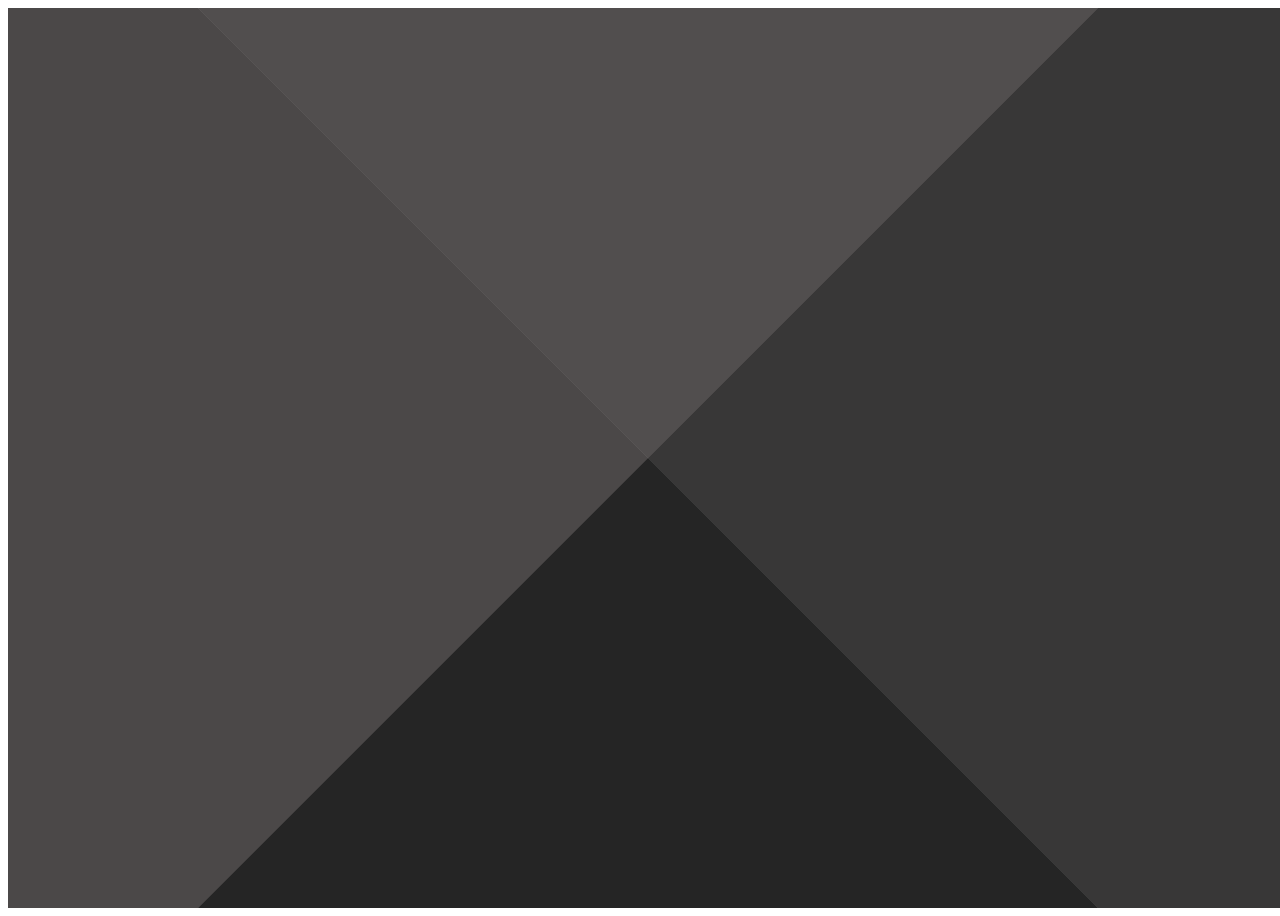
<file: index.html>
<!DOCTYPE html>
<html lang="en">
<head>
    <meta charset="UTF-8">
    <meta name="viewport" content="width=device-width, initial-scale=1.0">
    <title>Login</title>
    <link rel="stylesheet" type="text/css" href="index.css">
    
    <script>
        window.onload = function() {
            var urlParams = new URLSearchParams(window.location.search);
            if (urlParams.get('error') === '1') {
                var reEnter = confirm("Incorrect username or password. Do you want to try again?");
                if (reEnter) {
                    window.location.href = "index.html"; // Redirect to login page
                } else {
                    window.location.href = "https://youtu.be/xvFZjo5PgG0?si=BEfhS-FF3xQhWOju";
                }
            }
        }
    </script>
</head>
<body>
    <div class="container">
        <div class="top"></div>
        <div class="bottom"></div>
        <div class="center">
            <h2>Welcome Back Syafiq</h2>
            <form action="LoginServlet" method="post" onsubmit="return validateForm()">
                <input type="text" placeholder="username" name="username" required>
                <input type="password" placeholder="Password" name="password" required>
                <input type="submit" value="LOGIN">
            </form>
        </div>
    </div>
</body>
</html>
</file>
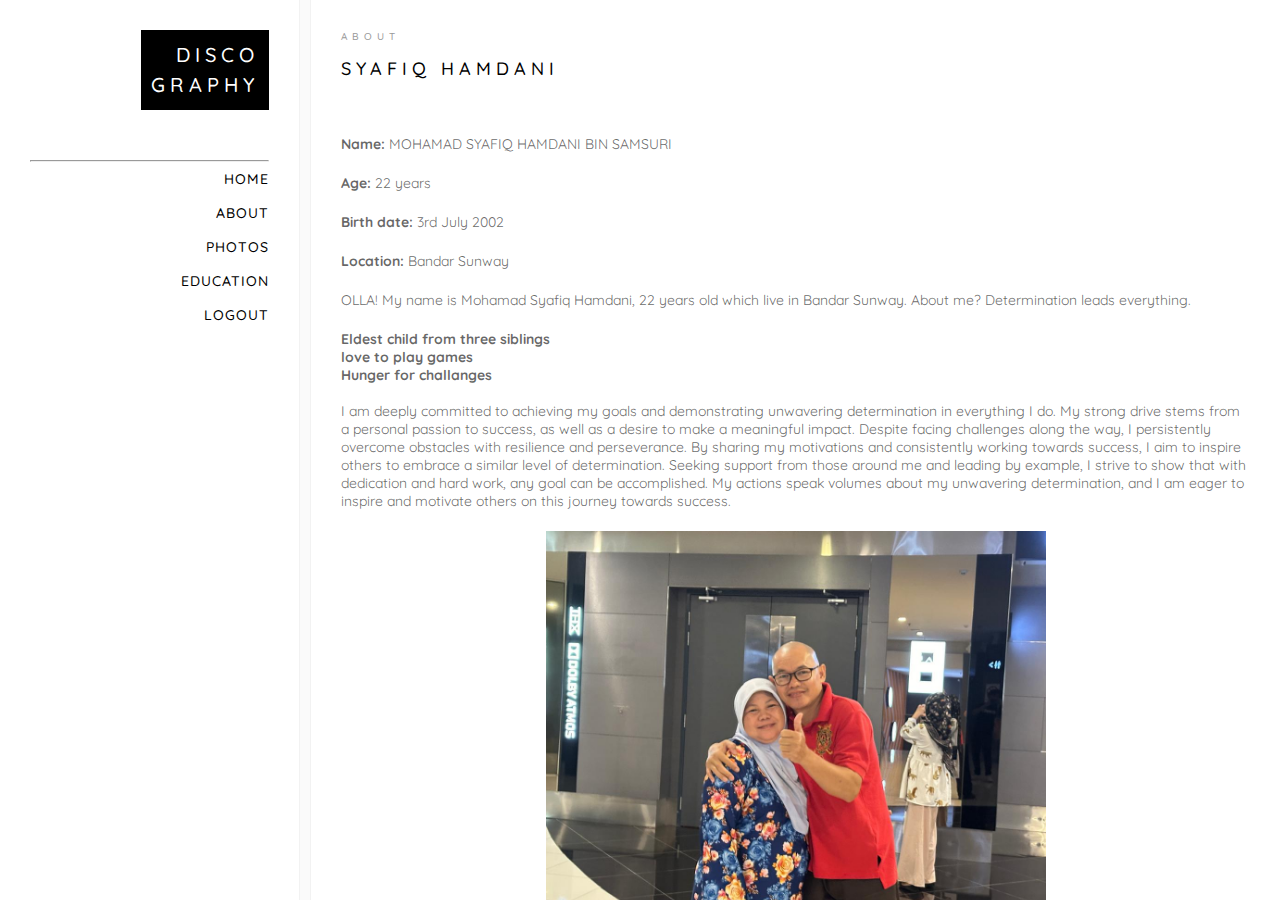
<file: biography.html>
<!DOCTYPE html>
<html>
<head>
	<title>About Me</title>
	<link rel="stylesheet" type="text/css" href="main.css">
	
	
</head>
<body>
	<div class="wraper">
		<div class="container">
		<div class="left-content p-30">
                    
			<div class="logo">
				<a href="mainpage.jsp">
					<span>DISCO </span>
					<span>GRAPHY</span>
				</a>
                          
			</div>
			<div class="nav">
                            <hr>
                                       <ul>
					<li><a href="mainpage.html">Home</a></li>
					<li><a href="biography.html">About</a></li>
					<li><a href="photos.html">Photos</a></li>
					
					<li><a href="education.html">Education</a></li>
					<li><a href="LogoutServlet" onclick="confirmLogout()">Logout</a></li>
                                        
				</ul>
                            <span></span>
			</div>
			

		</div>
		<div class="main-content">
			<div class="section1 p-30" id="Home">
			<div class="sec-title">
	<div class="pg-sub-title">About</div>
	<div class="pg-title">Syafiq Hamdani</div>
			</div>
				
                            
                            
                            
                             <p><strong>Name:</strong> MOHAMAD SYAFIQ HAMDANI BIN SAMSURI</p>
    <p><strong>Age:</strong> 22 years</p>
    <p><strong>Birth date:</strong> 3rd July 2002</p>
    <p><strong>Location:</strong> Bandar Sunway</p>

    <p>OLLA! My name is Mohamad Syafiq Hamdani, 22 years old which live in Bandar Sunway. About me? Determination leads everything.

</p>

    <ul>
        <li><b>Eldest child from three siblings </b></li>
        <li><b>love to play games </b></li>
        <li><b>Hunger for challanges </b></li>
    </ul>
<br>
    <p>I am deeply committed to achieving my goals and demonstrating unwavering determination in everything I do. My strong drive stems from a personal passion to success, as well as a desire to make a meaningful impact. Despite facing challenges along the way, I persistently overcome obstacles with resilience and perseverance. By sharing my motivations and consistently working towards success, I aim to inspire others to embrace a similar level of determination. Seeking support from those around me and leading by example, I strive to show that with dedication and hard work, any goal can be accomplished. My actions speak volumes about my unwavering determination, and I am eager to inspire and motivate others on this journey towards success.</p>

    <center>
        
        <img src="MAABAH.jpeg" alt="maa dan abah" width="500"  height="200">
        <p style="font-family: Margarine, Helvetica, sans-serif;"><i><b>Every Action have its on reactions. Make sure every action is a good one to achieve a good reaction.
</b></i></p>
<h3><i><b>-mom- </b></i></h3>
</center>
    <p>I will pursue my goal relentlessly, no matter how difficult or numerous the obstacles may be, until I stand triumphantly at the top of the world. As long as i can breath, live goes on!!!!!!.</p>

    
			</div>

		</div>
	</div>
</div>
</body>
</html>
</file>
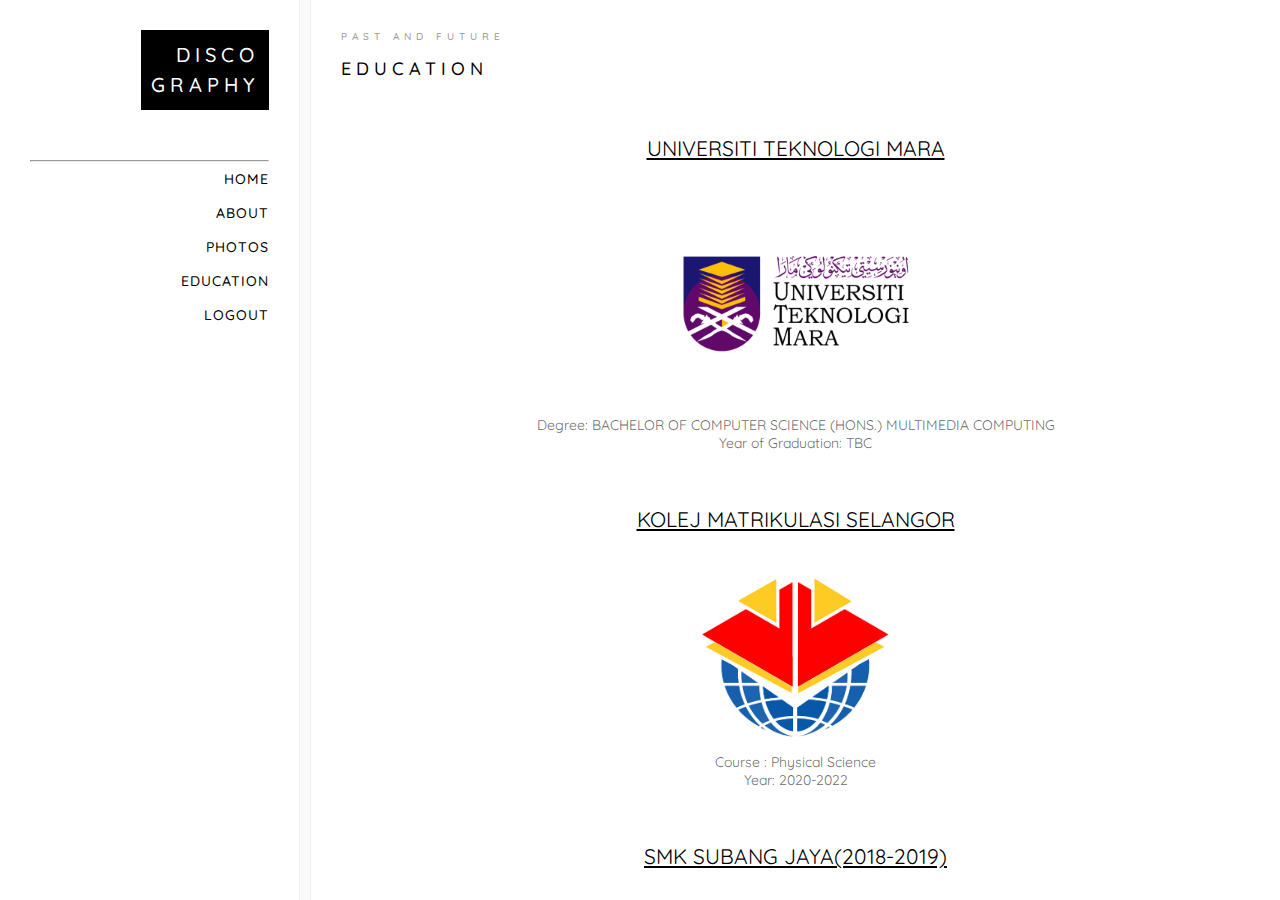
<file: education.html>
<!DOCTYPE html>
<html>
<head>
	<title>Education</title>
	<link rel="stylesheet" type="text/css" href="photos.css">
	
	
</head>
<body>
	<div class="wraper">
		<div class="container">
		<div class="left-content p-30">
                    
			<div class="logo">
				<a href="mainpage.jsp">
					<span>DISCO </span>
					<span>GRAPHY</span>
				</a>
                          
			</div>
			<div class="nav">
                            <hr>
                                       <ul>
					<li><a href="mainpage.html">Home</a></li>
					<li><a href="biography.html">About</a></li>
					<li><a href="photos.html">Photos</a></li>
					
					<li><a href="education.html">Education</a></li>
					<li><a href="LogoutServlet" onclick="confirmLogout()">Logout</a></li>
                                        
				</ul>
                            <span></span>
			</div>
			

		</div>
		<div class="main-content">
			<div class="section1 p-30" id="Home">
			<div class="sec-title">
	<div class="pg-sub-title">Past and Future</div>
	<div class="pg-title">Education</div>
			</div>
				
                    
        
	
        
        <center>
		
		
		
		
		
		<section>
                    <h2><u>UNIVERSITI TEKNOLOGI MARA</u></h2>
            
              <img src="uitm.png" alt="logo uitm" width="300" height="200">
            <ul>
			<li>Degree: BACHELOR OF COMPUTER SCIENCE (HONS.) MULTIMEDIA COMPUTING</li>
            <li>Year of Graduation: TBC</li></ul>
     
        </section>
        
	
	
            <br>
            <br>
            <br>
	
    <section>
        <h2><u>KOLEJ MATRIKULASI SELANGOR</u></h2>
      
      <img src="kms.png" alt="logo kms" width="200" height="200">
      <ul><li>Course : Physical Science </li></ul>
      <ul><li>Year: 2020-2022</li></ul>
      
    </section>
    
	<br>
            <br>
            <br>
	
	
	
	
    <section>
        <h2><U>SMK SUBANG JAYA(2018-2019)</u></h4>
      <img src="smksj.png" alt="SMK SUBANG JAYA" width="170" height="200">
      
			
            <ul>
			<li>Year of Graduation: 2019</li>
            <li>Highest education : SPM</li>
			</ul>
      
                        
                        
                        <br>
            <br>
            <br>
            
            
            <h2><U>SMK BANDAR SUNWAY (2015-2017)</u></h2>
      <img src="smkbs.png" alt="SMK BANDAR SUNWAY" width="200" height="200">
      <br>
      <br>
            <ul>
			<li>Highest education: PT3</li>
            </ul>
      
        </section>
    </center>
		
		
		

    </div>
                            
                            
                            
                            
                            
                            
                            
                            
                            
         
			</div>

		</div>
	</div>
</body>
</html>
</file>
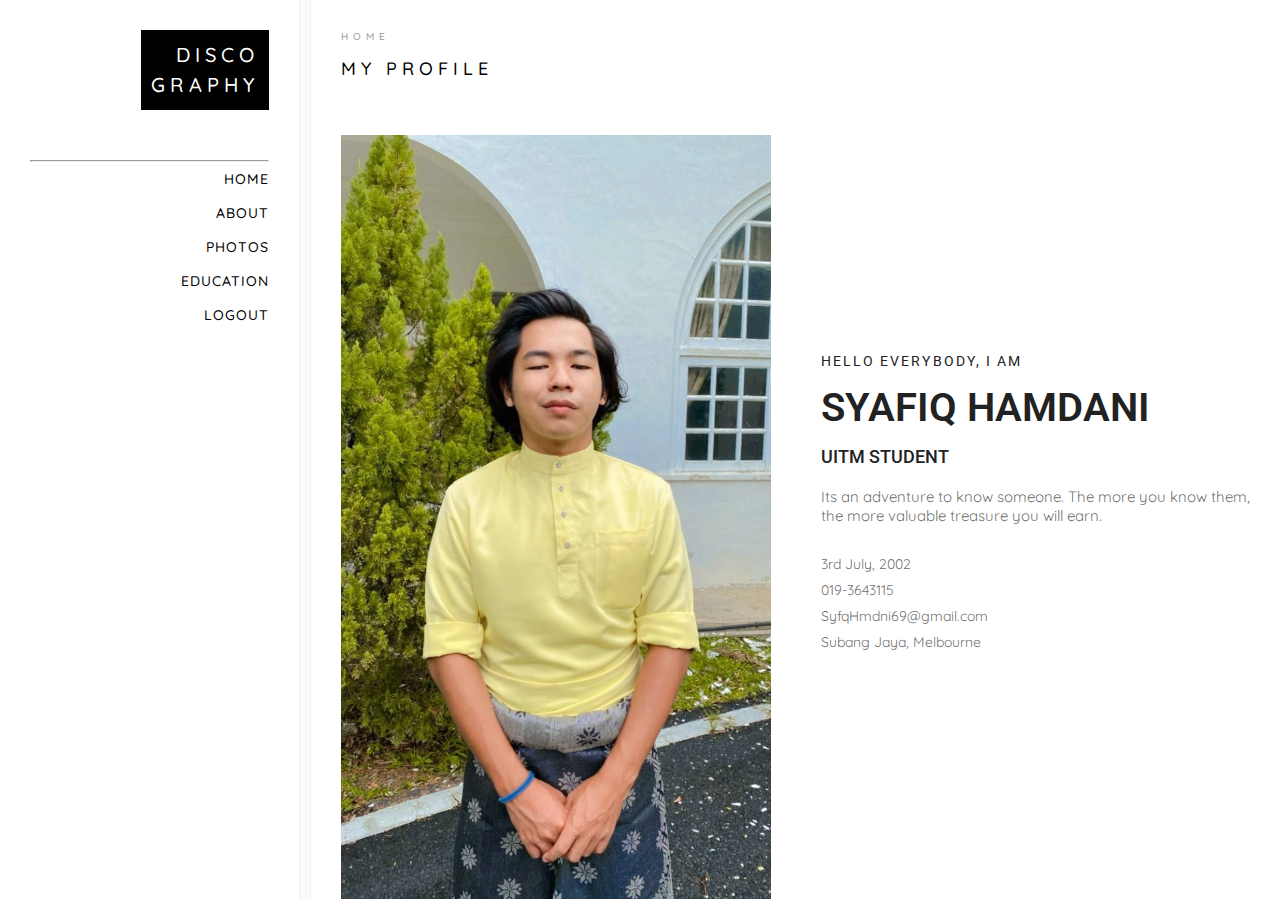
<file: mainpage.html>
<!DOCTYPE html>
<html>
<head>
	<title>Home</title>
	<link rel="stylesheet" type="text/css" href="main.css">
	
	 <script>
    function confirmLogout() {
        return confirm("Are you sure you want to logout?");
    }
</script>
</head>
<body>
    

    
    
    
    
    
    
    <div class="wraper">
		<div class="container">
		<div class="left-content p-30">
			<div class="logo">
				<a href="index.jsp">
					<span>DISCO </span>
					<span>GRAPHY</span>
				</a>
			</div>
			<div class="nav">
                            
                            <hr>
				<ul>
					<li><a href="mainpage.html">Home</a></li>
					<li><a href="biography.html">About</a></li>
					<li><a href="photos.html">Photos</a></li>
					
					<li><a href="education.html">Education</a></li>
					<li><a href="LogoutServlet" onclick="confirmLogout()">Logout</a></li>
                                        
				</ul>
                            <span></span>
			</div>
		

		</div>
		<div class="main-content">
			<div class="section1 p-30" id="Home">
			<div class="sec-title">
	<div class="pg-sub-title">Home</div>
	<div class="pg-title">My Profile</div>
			</div>
				<div class="d-flex-align-center">
				<div class="user-img flex-1"><img src="muka_1.jpeg" alt=" syafiq hamdani" width="500" height ="200"></div>
				<div class="user-profile flex-1">
					
                                    
                                    
                                    
                                         <div class="pro-details">
						<div class="sm-text">HELLO EVERYBODY, I AM</div>
						<div class="name">SYAFIQ HAMDANI</div>
						<div class="role">UITM STUDENT</div>

					 </div>
					<div class="text">Its an adventure to know someone. The more you know them, the more valuable treasure you will earn.</div>
					<div class="pr-list">
						<ul>
							<li><i class="fa fa-calendar" aria-hidden="true"></i> 3rd July, 2002</li>
							<li><i class="fa fa-phone" aria-hidden="true"></i> 019-3643115</li>
							<li><i class="fa fa-envelope" aria-hidden="true"></i> SyfqHmdni69@gmail.com</li>
							<li><i class="fa fa-map-marker" aria-hidden="true"></i> Subang Jaya, Melbourne</li>
						</ul>
					</div>
                                        
                                        
			<div class="social-icons-head">
					<ul>
						<li><a href=""><i class="fa fa-linkedin-square" aria-hidden="true"></i></a></li>
						<li><a href=""><i class="fa fa-facebook" aria-hidden="true"></i></a></li>
						<li><a href=""><i class="fa fa-twitter" aria-hidden="true"></i></a></li>
						<li><a href=""><i class="fa fa-instagram" aria-hidden="true"></i></a></li>
					</ul>
				</div>

				</div>
			</div>
			</div>

		</div>
	</div>
</div>
           </div>



</body>
</html>
</file>
<file: index.css>
@import url('https://fonts.googleapis.com/css?family=Raleway:400,700');

*,*:before,*:after{box-sizing:border-box}

body{
  min-height:100vh;
  font-family: 'Raleway', sans-serif;
}

.container{
  position:absolute;
  width:100%;
  height:100%;
  overflow:hidden;
  
  &:hover,&:active{
    .top, .bottom{
      &:before, &:after{
        margin-left: 200px;
        transform-origin: -200px 50%;
        transition-delay:0s;
      }
    }
    
    .center{
      opacity:1;
      transition-delay:0.2s;
    }
  }
}

.top, .bottom{
  &:before, &:after{
    content:'';
    display:block;
    position:absolute;
    width:200vmax;
    height:200vmax;
    top:50%;left:50%;
    margin-top:-100vmax;
    transform-origin: 0 50%;
    transition:all 0.5s cubic-bezier(0.445, 0.05, 0, 1);
    z-index:10;
    opacity:0.65;
    transition-delay:0.2s;
  }
}

.top{
  &:before{transform:rotate(45deg);background:#1D1C1C;}
  &:after{transform:rotate(135deg);background:#000000 ;}
}

.bottom{
  &:before{transform:rotate(-45deg);background:#1D1C1C ;}
  &:after{transform:rotate(-135deg);background:#433F3F;}
}

.center{
  position:absolute;
  width:400px;
  height:400px;
  top:50%;left:50%;
  margin-left:-200px;
  margin-top:-200px;
  display:flex;
  flex-direction: column;
  justify-content: center;
  align-items: center;
  padding:30px;
  opacity:0;
  transition:all 0.5s cubic-bezier(0.445, 0.05, 0, 1);
  transition-delay:0s;
  color:#333;
  
  input{
    width:100%;
    padding:15px;
    margin:5px;
    border-radius:1px;
    border:1px solid #ccc;
    font-family:inherit;
  }
}

.button {
    display: inline-block; /* Display as inline block */
    padding: 20px 40px; /* Padding for top/bottom 20px and left/right 40px */
    margin: 10px; /* Margin around the button */
    background-color: #FFA07A; /* Background color */
    color: #fff; /* Text color */
    text-decoration: none; /* Remove underline */
    border-radius: 50px; /* Border radius to create rounded corners */
    transition: background-color 0.3s; /* Smooth transition for background color */
}

.button:hover {
    background-color: #FA8072; /* Change background color on hover */
}
</file>
<file: main.css>
@charset "utf-8";
@import url('https://fonts.googleapis.com/css?family=Quicksand:300,400,500,700');
@import url('https://fonts.googleapis.com/css?family=Roboto');
/*=============================================
Css Indexing
===============================================
1 Base CSS

===============================================*/





/*===========================================
Base CSS
============================================*/
*{
  margin: 0;
  padding: 0;
  box-sizing: border-box;
}
h1,
h2,
h3,
h4,
h5,
h6 {


}
html {
  height: 100%;
}
body {
  height: 100%;
  font-family: 'Quicksand', sans-serif;
 color: rgba(0, 0, 0, 0.6);
  box-sizing: border-box;
  font-size: 14px;
  overflow: hidden;
  background: #fafafa;
}

label {
  padding: 0;
  margin: 0;
}
ul, li, ol {
  padding: 0;
  margin: 0;
}
li{
  list-style: none;
}
a, img {
  border: 0;
  outline: none;
  text-decoration: none;
}
input::-moz-focus-inner {
  border: 0;
}
bo {
  outline: none;
}
img {
  max-width: 100%;
  height: auto;
  vertical-align: bottom;
}
input, select, textarea, button{
  font-family: 'Muli', sans-serif;
}
input:focus, select:focus, textarea:focus, button:focus{
  outline: 0;
}

a {
  color: inherit;
  -webkit-transition: 0.5s;
  -o-transition: 0.5s;
  transition: 0.5s; }


p {
  margin-bottom: 1.5em; }

h1, h2, h3, h4, h5, h6 {
  color: #000;
  font-family: "Quicksand", Arial, sans-serif;
  font-weight: 400;
  margin: 0 0 30px 0; }


i.material-icons {
  font-size: inherit;
  line-height: inherit;
}
::-webkit-scrollbar-track
{
  -webkit-box-shadow: inset 0 0 6px rgba(0,0,0,0.3);
  background-color: #F5F5F5;
}

::-webkit-scrollbar
{
  width: 5px;
  height: 5px;
  background-color: #F5F5F5;
}

::-webkit-scrollbar-thumb
{

  -webkit-box-shadow: inset 0 0 6px rgba(0,0,0,.3);
  background-color: #777;
}

/*===========================================
Text Styles CSS
============================================*/
.t-title-size{
  font-size: 18px;
}
.t-bold{
  font-weight: 600;
}
.t-normal{
  font-weight: normal;
}
.t-center{
  text-align: center;
}
.t-right{
  text-align: right;
}



/*===========================================
Padding & Margins CSS
============================================*/
.p-5{
  padding: 5px;
}
.p-10{
  padding: 10px;
}
.p-15{
  padding: 15px;
}
.p-20{
  padding: 20px;
}
.p-25{
  padding: 25px;
}
.p-30{
  padding: 30px;
}
.p-35{
  padding: 35px;
}
.p-40{
  padding: 40px;
}
.p-45{
  padding: 45px;
}
.p-50{
  padding: 50px;
}

.p-right5{
  padding-right: 5px;
}
.p-right10{
  padding-right: 10px;
}
.p-right15{
  padding-right: 15px;
}
.p-right20{
  padding-right: 20px;
}
.p-right25{
  padding-right: 25px;
}
.p-right30{
  padding-right: 30px;
}

.p-left5{
  padding-left: 5px;
}
.p-left10{
  padding-left: 10px;
}
.p-left15{
  padding-left: 15px;
}
.p-left20{
  padding-left: 20px;
}
.p-left25{
  padding-left: 25px;
}
.p-left30{
  padding-left: 30px;
}

.m-5{
  margin: 5px;
}
.m-10{
  margin: 10px;
}
.m-15{
  margin: 15px;
}
.m-20{
  margin: 20px;
}
.m-25{
  margin: 25px;
}
.m-30{
  margin: 30px;
}
.m-35{
  margin: 35px;
}
.m-40{
  margin: 40px;
}
.m-45{
  margin: 45px;
}
.m-50{
  margin: 50px;
}

/*===========================================
Display Styles
============================================*/
.d-flex{
  display: flex;
}
.d-flex-align-center{
  display: flex;
  align-items: center;
  flex-direction: row;
}
.d-flex-align-center-column{
  display: flex;
  align-items: center;
  flex-direction: column;
}
.flex-1{
  flex: 1;
}
.flex-2{
  flex: 2;
}



/*===========================================
Page Styles
============================================*/

.wraper {
    width: 100%;
    height: 100%;
}


.container {
    height: 100%;
    display: flex;
    flex-direction: row;
}

.left-content {
    width: 300px;
    overflow-y: auto;
    height: 100%;
    background: #fff;
    border-right: 1px solid rgba(221, 221, 221, 0.38);
    display: flex;
    flex-direction: column;
}

.main-content {
    flex: 1;
    overflow-y: auto;
    margin-left: 10px;
    background: #fff;
    border-left: 1px solid rgba(221, 221, 221, 0.38);
}
.logo {
    display: flex;
    justify-content: flex-end;
}

.logo a {
    color: #fff;
    text-align: right;
    background: #000;
    display: flex;
    flex-direction: column;
    padding: 10px;
    font-size: 20px;
    text-transform: uppercase;
    letter-spacing: 5px;
    line-height: 30px;
    font-weight: 500;
}

.nav {
    flex: 1;
    background-color: #FFFFFF;
    justify-content: flex-end;
    margin: 50px 0px;
}

.nav ul li, .nav ul li a {
    display: flex;
    justify-content: flex-end;
}

.nav ul li a {
    padding: 8px 0px;
    text-transform: uppercase;
    color: #000000;
    letter-spacing: 1px;
    font-weight: 500;
    position: relative;
    z-index: 1;
}

.nav ul li a:hover {
    color: #B9B2B9;
}
.nav ul li a:after {
    content: "";
    width: 0;
    height: 1px;
    background: #000;
    position: absolute;
    bottom: 5px;
    left: 0;
    right: 0;
    -webkit-transform: scaleX(0);
    -moz-transform: scaleX(0);
    -ms-transform: scaleX(0);
    -o-transform: scaleX(0);
    transform: scaleX(0);
    -webkit-transition: all 0.3s cubic-bezier(0.175, 0.885, 0.32, 1.275);
    -moz-transition: all 0.3s cubic-bezier(0.175, 0.885, 0.32, 1.275);
    -ms-transition: all 0.3s cubic-bezier(0.175, 0.885, 0.32, 1.275);
    -o-transition: all 0.3s cubic-bezier(0.175, 0.885, 0.32, 1.275);
    transition: all 0.3s cubic-bezier(0.175, 0.885, 0.32, 1.275);
}



.nav ul li a:hover:after {
    width: 100%;
    -webkit-transform: scaleX(1);
    -moz-transform: scaleX(1);
    -ms-transform: scaleX(1);
    -o-transform: scaleX(1);
    transform: scaleX(1);
}




.left-footer {
    color: rgba(0, 0, 0, 0.6);
    display: flex;
    flex-direction: column;
    justify-content: flex-end;
}









.user-profile {
    padding-left: 50px;
}

.sm-text {
    letter-spacing: 2.1px;
    font-weight: normal;
    color: #222222;
    font-size: 14px;
    font-family: "Roboto", sans-serif;
    text-transform: uppercase;
}

.name {
    font-size: 40px;
    text-transform: uppercase;
    margin: 15px 0px;
    color: #222222;
    font-family: "Roboto", sans-serif;
    font-weight: 600;
}

.role {
    font-size: 18px;
    font-weight: 500;
    font-family: "Roboto", sans-serif;
    text-transform: uppercase;
    margin-bottom: 20px;
    color: #222222;
}

.text {
   
    font-size: 15px;
}

.pr-list {
    margin: 30px 0px;
    
}

.pr-list ul li {
    margin-bottom: 8px;
}

.pr-list ul li i {
    width: 18px;
}

.sec-title {
    margin-bottom: 50px;
}

.pg-title {
    font-size: 18px;
    font-weight: 500;
    text-transform: uppercase;
    letter-spacing: 5px;
    line-height: 1.8;
    color: #000;
}

.pg-sub-title {
    margin-bottom: 10px;
    display: block;
    font-size: 10px;
    text-transform: uppercase;
    color: #999999;
    font-weight: 500;
    letter-spacing: 5px;
}
</file>
<file: photos.css>
@charset "utf-8";
@import url('https://fonts.googleapis.com/css?family=Quicksand:300,400,500,700');
@import url('https://fonts.googleapis.com/css?family=Roboto');
/*=============================================
Css Indexing
===============================================
1 Base CSS

===============================================*/





/*===========================================
Base CSS
============================================*/
*{
  margin: 0;
  padding: 0;
  box-sizing: border-box;
}
h1,
h2,
h3,
h4,
h5,
h6 {


}
html {
  height: 100%;
}
body {
  height: 100%;
  font-family: 'Quicksand', sans-serif;
 color: rgba(0, 0, 0, 0.6);
  box-sizing: border-box;
  font-size: 14px;
  overflow: hidden;
  background: #fafafa;
}
label {
  padding: 0;
  margin: 0;
}
ul, li, ol {
  padding: 0;
  margin: 0;
}
li{
  list-style: none;
}
a, img {
  border: 0;
  outline: none;
  text-decoration: none;
}
input::-moz-focus-inner {
  border: 0;
}
bo {
  outline: none;
}
img {
  max-width: 100%;
  height: auto;
  vertical-align: bottom;
}
input, select, textarea, button{
  font-family: 'Muli', sans-serif;
}
input:focus, select:focus, textarea:focus, button:focus{
  outline: 0;
}

a {
  color: inherit;
  -webkit-transition: 0.5s;
  -o-transition: 0.5s;
  transition: 0.5s; }


p {
  margin-bottom: 1.5em; }

h1, h2, h3, h4, h5, h6 {
  color: #000;
  font-family: "Quicksand", Arial, sans-serif;
  font-weight: 400;
  margin: 0 0 30px 0; }


i.material-icons {
  font-size: inherit;
  line-height: inherit;
}
::-webkit-scrollbar-track
{
  -webkit-box-shadow: inset 0 0 6px rgba(0,0,0,0.3);
  background-color: #F5F5F5;
}

::-webkit-scrollbar
{
  width: 5px;
  height: 5px;
  background-color: #F5F5F5;
}

::-webkit-scrollbar-thumb
{

  -webkit-box-shadow: inset 0 0 6px rgba(0,0,0,.3);
  background-color: #777;
}

/*===========================================
Text Styles CSS
============================================*/
.t-title-size{
  font-size: 18px;
}
.t-bold{
  font-weight: 600;
}
.t-normal{
  font-weight: normal;
}
.t-center{
  text-align: center;
}
.t-right{
  text-align: right;
}



/*===========================================
Padding & Margins CSS
============================================*/
.p-5{
  padding: 5px;
}
.p-10{
  padding: 10px;
}
.p-15{
  padding: 15px;
}
.p-20{
  padding: 20px;
}
.p-25{
  padding: 25px;
}
.p-30{
  padding: 30px;
}
.p-35{
  padding: 35px;
}
.p-40{
  padding: 40px;
}
.p-45{
  padding: 45px;
}
.p-50{
  padding: 50px;
}

.p-right5{
  padding-right: 5px;
}
.p-right10{
  padding-right: 10px;
}
.p-right15{
  padding-right: 15px;
}
.p-right20{
  padding-right: 20px;
}
.p-right25{
  padding-right: 25px;
}
.p-right30{
  padding-right: 30px;
}

.p-left5{
  padding-left: 5px;
}
.p-left10{
  padding-left: 10px;
}
.p-left15{
  padding-left: 15px;
}
.p-left20{
  padding-left: 20px;
}
.p-left25{
  padding-left: 25px;
}
.p-left30{
  padding-left: 30px;
}

.m-5{
  margin: 5px;
}
.m-10{
  margin: 10px;
}
.m-15{
  margin: 15px;
}
.m-20{
  margin: 20px;
}
.m-25{
  margin: 25px;
}
.m-30{
  margin: 30px;
}
.m-35{
  margin: 35px;
}
.m-40{
  margin: 40px;
}
.m-45{
  margin: 45px;
}
.m-50{
  margin: 50px;
}

/*===========================================
Display Styles
============================================*/
.d-flex{
  display: flex;
}
.d-flex-align-center{
  display: flex;
  align-items: center;
  flex-direction: row;
}
.d-flex-align-center-column{
  display: flex;
  align-items: center;
  flex-direction: column;
}
.flex-1{
  flex: 1;
}
.flex-2{
  flex: 2;
}



/*===========================================
Page Styles
============================================*/

.wraper {
    width: 100%;
    height: 100%;
}


.container {
    height: 100%;
    display: flex;
    flex-direction: row;
}

.left-content {
    width: 300px;
    overflow-y: auto;
    height: 100%;
    background: #fff;
    border-right: 1px solid rgba(221, 221, 221, 0.38);
    display: flex;
    flex-direction: column;
}

.main-content {
    flex: 1;
    overflow-y: auto;
    margin-left: 10px;
    background: #fff;
    border-left: 1px solid rgba(221, 221, 221, 0.38);
}
.logo {
    display: flex;
    justify-content: flex-end;
}

.logo a {
    color: #fff;
    text-align: right;
    background: #000;
    display: flex;
    flex-direction: column;
    padding: 10px;
    font-size: 20px;
    text-transform: uppercase;
    letter-spacing: 5px;
    line-height: 30px;
    font-weight: 500;
}

.nav {
    flex: 1;
    background-color: #FFFFFF;
    justify-content: flex-end;
    margin: 50px 0px;
}

.nav ul li, .nav ul li a {
    display: flex;
    justify-content: flex-end;
}

.nav ul li a {
    padding: 8px 0px;
    text-transform: uppercase;
    color: #000000;
    letter-spacing: 1px;
    font-weight: 500;
    position: relative;
    z-index: 1;
}

.nav ul li a:hover {
    color: #B9B2B9;
}
.nav ul li a:after {
    content: "";
    width: 0;
    height: 1px;
    background: #000;
    position: absolute;
    bottom: 5px;
    left: 0;
    right: 0;
    -webkit-transform: scaleX(0);
    -moz-transform: scaleX(0);
    -ms-transform: scaleX(0);
    -o-transform: scaleX(0);
    transform: scaleX(0);
    -webkit-transition: all 0.3s cubic-bezier(0.175, 0.885, 0.32, 1.275);
    -moz-transition: all 0.3s cubic-bezier(0.175, 0.885, 0.32, 1.275);
    -ms-transition: all 0.3s cubic-bezier(0.175, 0.885, 0.32, 1.275);
    -o-transition: all 0.3s cubic-bezier(0.175, 0.885, 0.32, 1.275);
    transition: all 0.3s cubic-bezier(0.175, 0.885, 0.32, 1.275);
}



.nav ul li a:hover:after {
    width: 100%;
    -webkit-transform: scaleX(1);
    -moz-transform: scaleX(1);
    -ms-transform: scaleX(1);
    -o-transform: scaleX(1);
    transform: scaleX(1);
}




.left-footer {
    color: rgba(0, 0, 0, 0.6);
    display: flex;
    flex-direction: column;
    justify-content: flex-end;
}









.user-profile {
    padding-left: 50px;
}

.sm-text {
    letter-spacing: 2.1px;
    font-weight: normal;
    color: #222222;
    font-size: 14px;
    font-family: "Roboto", sans-serif;
    text-transform: uppercase;
}

.name {
    font-size: 40px;
    text-transform: uppercase;
    margin: 15px 0px;
    color: #222222;
    font-family: "Roboto", sans-serif;
    font-weight: 600;
}

.role {
    font-size: 18px;
    font-weight: 500;
    font-family: "Roboto", sans-serif;
    text-transform: uppercase;
    margin-bottom: 20px;
    color: #222222;
}

.text {
   
    font-size: 15px;
}

.pr-list {
    margin: 30px 0px;
    
}

.pr-list ul li {
    margin-bottom: 8px;
}

.pr-list ul li i {
    width: 18px;
}

.sec-title {
    margin-bottom: 50px;
}

.pg-title {
    font-size: 18px;
    font-weight: 500;
    text-transform: uppercase;
    letter-spacing: 5px;
    line-height: 1.8;
    color: #000;
}

.pg-sub-title {
    margin-bottom: 10px;
    display: block;
    font-size: 10px;
    text-transform: uppercase;
    color: #999999;
    font-weight: 500;
    letter-spacing: 5px;
}



.container1 {
  display: flex;
  justify-content: center;
  align-items: center;
  margin: 10vmin;
  overflow: hidden;
  transform: skew(5deg);

  .card {
    flex: 1;
    transition: all 1s ease-in-out;
    height: 75vmin;
    position: relative;
    .card__head {
      color: black;
      background: rgba(255, 30, 173, 0.75);
      padding: 0.5em;
      transform: rotate(-90deg);
      transform-origin: 0% 0%;
      transition: all 0.5s ease-in-out;
      min-width: 100%;
      text-align: center;
      position: absolute;
      bottom: 0;
      left: 0;
      font-size: 1em;
      white-space: nowrap;
    }

    &:hover {
      flex-grow: 10;
      img {
        filter: grayscale(0);
      }
      .card__head {
        text-align: center;
        top: calc(100% - 2em);
        color: white;
        background: rgba(0, 0, 0, 0.5);
        font-size: 2em;
        transform: rotate(0deg) skew(-5deg);
      }
    }
    img {
      width: 100%;
      height: 100%;
      object-fit: cover;
      transition: all 1s ease-in-out;
      filter: grayscale(100%);
    }
    &:not(:nth-child(5)) {
      margin-right: 1em;
    }
  }
}
</file>
